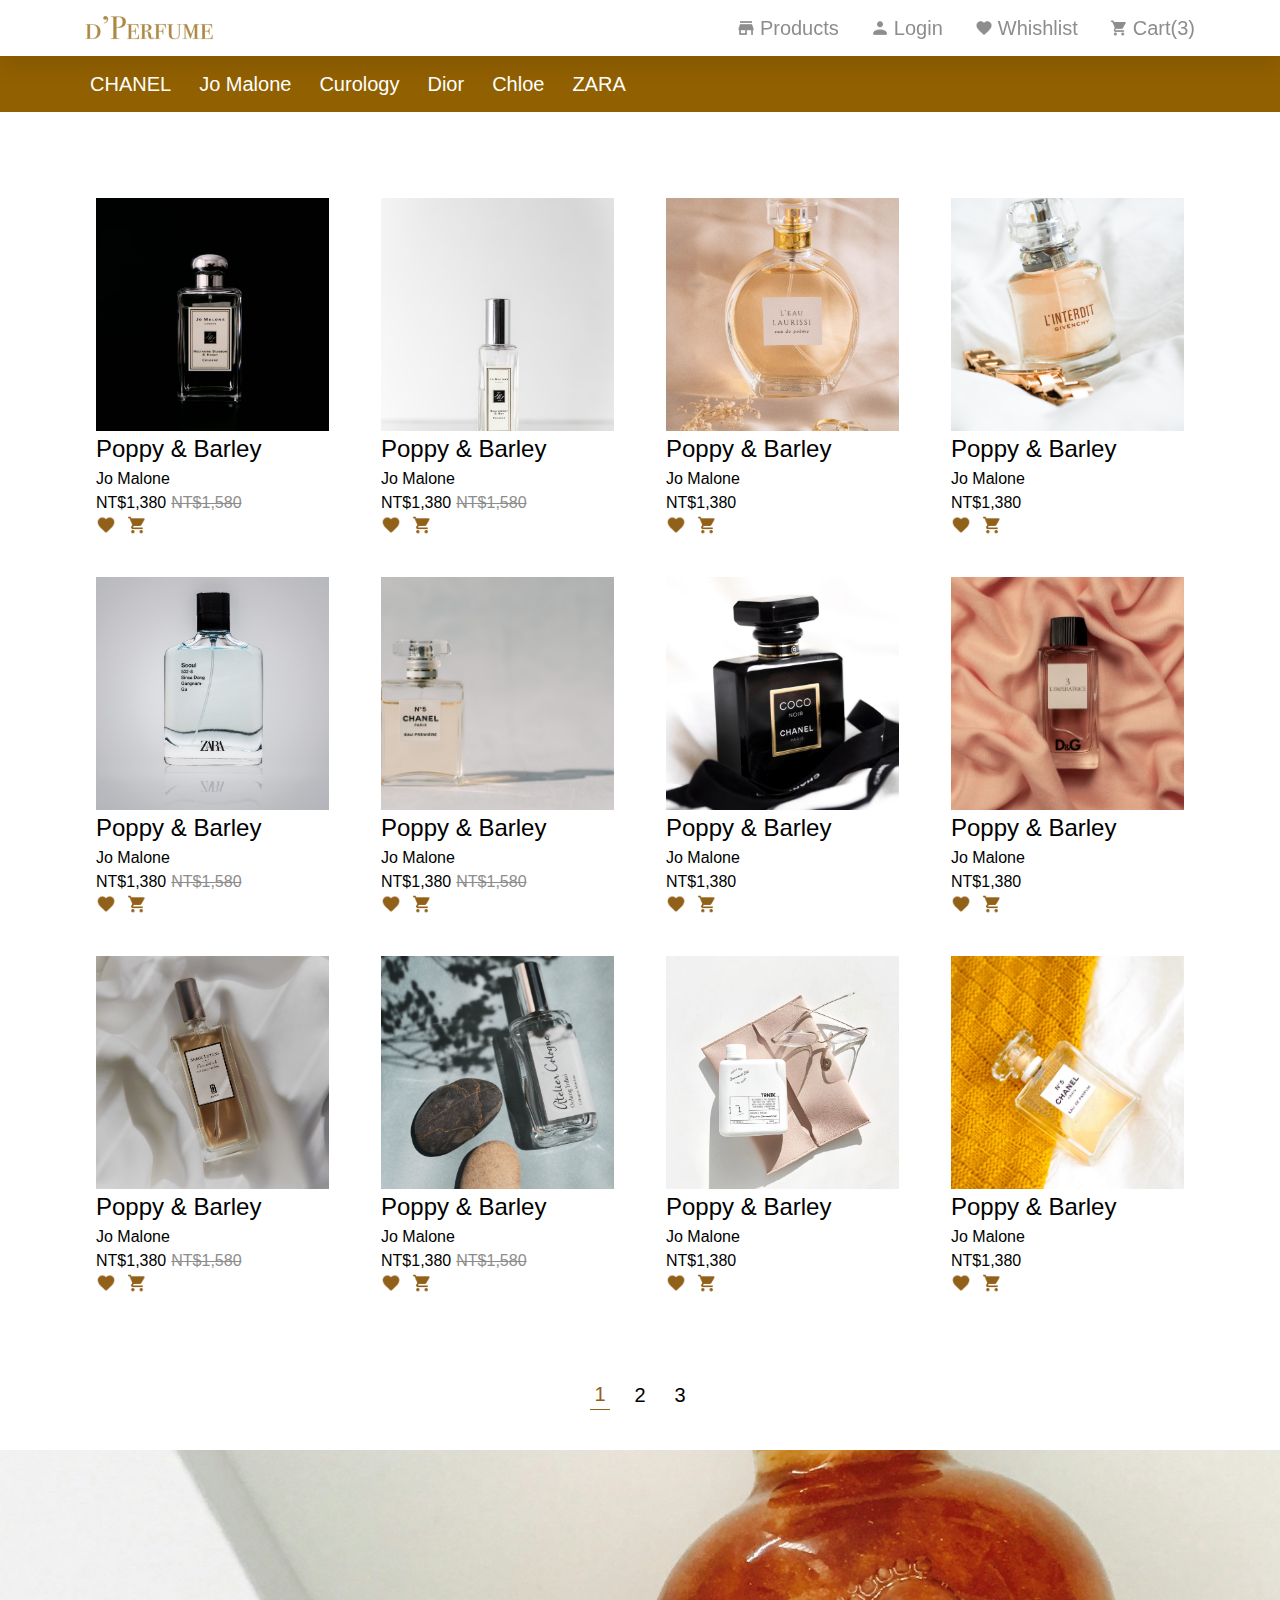
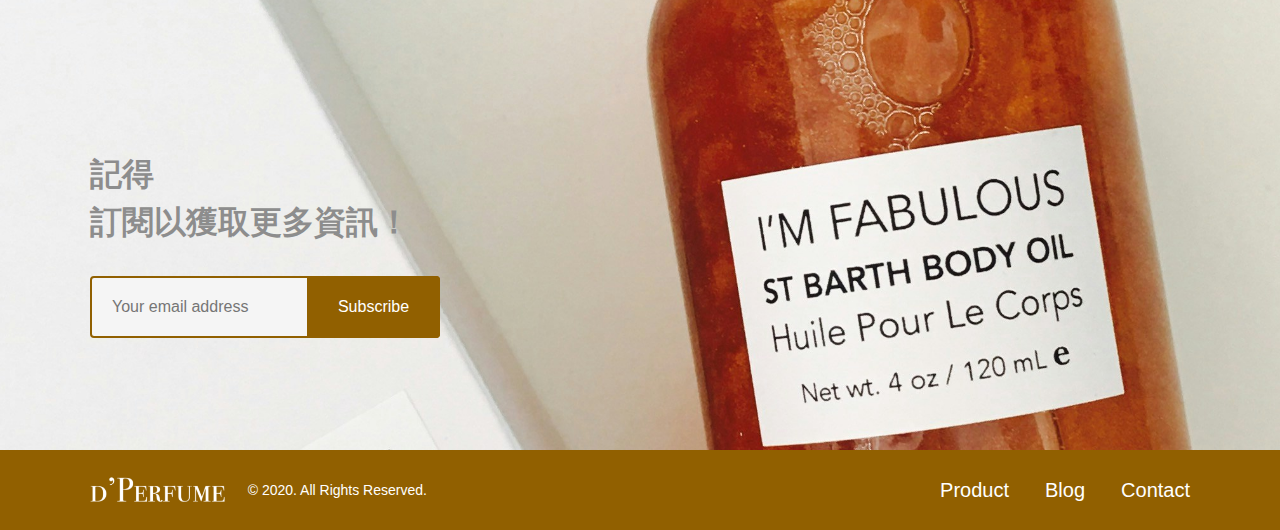
<file: products.html>
<!DOCTYPE html>
<html lang="en">
  <head>
    <meta charset="UTF-8" />
    <meta name="viewport" content="width=device-width, initial-scale=1.0" />
    <link rel="stylesheet" href="CSS/products.css" />
    <title>香水電商</title>
  </head>
  <body>
    <!--header-->
    <header class="header">
      <nav class="navBar">
        <h1>
          <a href="#">
            <img src="img/logo.png" alt="logo" class="logo" />
          </a>
        </h1>
        <ul class="menu">
          <li>
            <a href="products.html">
              <img src="img/header/store-grey.png" alt="product_icon" />Products
            </a>
          </li>
          <li>
            <a href="#">
              <img src="img/header/user-grey.png" alt="login_icon" />Login
            </a>
          </li>
          <li>
            <a href="#">
              <img src="img/header/like-grey.png" alt="like_icon" />Whishlist
            </a>
          </li>
          <li>
            <a href="#">
              <img src="img/header/cart-grey.png" alt="shopping_bag_icon" />
              <div class="cartNum">
                <span class="pc">Cart(3)</span><span class="mb">3</span>
              </div>
            </a>
          </li>
          <li class="hamburger">
            <img src="img/header/menu.png" alt="menu" />
          </li>
        </ul>
        <input class="menu_toggle" type="checkbox" />
        <!--menu mobile-->
        <ul class="mobile_menu_box">
          <li><a href="/products.html">Product</a></li>
          <li><a href="#">Login</a></li>
          <li><a href="#">Wishlist</a></li>
          <li><a href="#">Cart</a></li>
        </ul>
      </nav>
    </header>
    <!--Products Page-->
    <main class="productsPage">
      <!--Brands bar-->
      <div class="brands_bar">
        <ul class="maxWidth">
          <li><a href="#">CHANEL</a></li>
          <li><a href="#">Jo Malone</a></li>
          <li><a href="#">Curology</a></li>
          <li><a href="#">Dior</a></li>
          <li><a href="#">Chloe</a></li>
          <li><a href="#">ZARA</a></li>
        </ul>
      </div>

      <!--products-->
      <div class="productsList maxWidth">
        <ul>
          <li>
            <a href="#" class="item">
              <img src="img/products/item_01.png" alt="prodcuts1" />
              <h3>Poppy & Barley</h3>
              <p href="#">Jo Malone</p>
              <div class="price">
                <p>NT$1,380</p>
                <p><span>NT$1,580</span></p>
              </div>
              <ul>
                <li>
                  <img src="img/products/like-brown.png" alt="wishlist" />
                </li>
                <li><img src="img/products/cart-brown.png" alt="cart" /></li>
              </ul>
            </a>
          </li>
          <li>
            <a href="#" class="item">
              <img src="img/products/item_02.png" alt="prodcuts2" />
              <h3>Poppy & Barley</h3>
              <p href="#">Jo Malone</p>
              <div class="price">
                <p>NT$1,380</p>
                <p><span>NT$1,580</span></p>
              </div>
              <ul>
                <li>
                  <img src="img/products/like-brown.png" alt="wishlist" />
                </li>
                <li><img src="img/products/cart-brown.png" alt="cart" /></li>
              </ul>
            </a>
          </li>
          <li>
            <a class="item">
              <img src="img/products/item_03.png" alt="product3" />
              <h3>Poppy & Barley</h3>
              <p href="#">Jo Malone</p>
              <div class="price">
                <p>NT$1,380</p>
              </div>
              <ul>
                <li>
                  <img src="img/products/like-brown.png" alt="wishlist" />
                </li>
                <li><img src="img/products/cart-brown.png" alt="carts" /></li>
              </ul>
            </a>
          </li>
          <li>
            <a class="item">
              <img src="img/products/item_04.png" alt="product4" />
              <h3>Poppy & Barley</h3>
              <p href="#">Jo Malone</p>
              <div class="price">
                <p>NT$1,380</p>
              </div>
              <ul>
                <li>
                  <img src="img/products/like-brown.png" alt="wishlist" />
                </li>
                <li><img src="img/products/cart-brown.png" alt="carts" /></li>
              </ul>
            </a>
          </li>
          <li>
            <a href="#" class="item">
              <img src="img/products/item_05.png" alt="prodcuts5" />
              <h3>Poppy & Barley</h3>
              <p href="#">Jo Malone</p>
              <div class="price">
                <p>NT$1,380</p>
                <p><span>NT$1,580</span></p>
              </div>
              <ul>
                <li>
                  <img src="img/products/like-brown.png" alt="wishlist" />
                </li>
                <li><img src="img/products/cart-brown.png" alt="cart" /></li>
              </ul>
            </a>
          </li>
          <li>
            <a href="#" class="item">
              <img src="img/products/item_06.png" alt="prodcuts6" />
              <h3>Poppy & Barley</h3>
              <p href="#">Jo Malone</p>
              <div class="price">
                <p>NT$1,380</p>
                <p><span>NT$1,580</span></p>
              </div>
              <ul>
                <li>
                  <img src="img/products/like-brown.png" alt="wishlist" />
                </li>
                <li><img src="img/products/cart-brown.png" alt="cart" /></li>
              </ul>
            </a>
          </li>
          <li>
            <a class="item">
              <img src="img/products/item_07.png" alt="product7" />
              <h3>Poppy & Barley</h3>
              <p href="#">Jo Malone</p>
              <div class="price">
                <p>NT$1,380</p>
              </div>
              <ul>
                <li>
                  <img src="img/products/like-brown.png" alt="wishlist" />
                </li>
                <li><img src="img/products/cart-brown.png" alt="carts" /></li>
              </ul>
            </a>
          </li>
          <li>
            <a class="item">
              <img src="img/products/item_08.png" alt="product8" />
              <h3>Poppy & Barley</h3>
              <p href="#">Jo Malone</p>
              <div class="price">
                <p>NT$1,380</p>
              </div>
              <ul>
                <li>
                  <img src="img/products/like-brown.png" alt="wishlist" />
                </li>
                <li><img src="img/products/cart-brown.png" alt="carts" /></li>
              </ul>
            </a>
          </li>
          <li>
            <a href="#" class="item">
              <img src="img/products/item_09.png" alt="prodcuts9" />
              <h3>Poppy & Barley</h3>
              <p href="#">Jo Malone</p>
              <div class="price">
                <p>NT$1,380</p>
                <p><span>NT$1,580</span></p>
              </div>
              <ul>
                <li>
                  <img src="img/products/like-brown.png" alt="wishlist" />
                </li>
                <li><img src="img/products/cart-brown.png" alt="cart" /></li>
              </ul>
            </a>
          </li>
          <li>
            <a href="#" class="item">
              <img src="img/products/item_10.png" alt="prodcuts10" />
              <h3>Poppy & Barley</h3>
              <p href="#">Jo Malone</p>
              <div class="price">
                <p>NT$1,380</p>
                <p><span>NT$1,580</span></p>
              </div>
              <ul>
                <li>
                  <img src="img/products/like-brown.png" alt="wishlist" />
                </li>
                <li><img src="img/products/cart-brown.png" alt="cart" /></li>
              </ul>
            </a>
          </li>
          <li>
            <a class="item">
              <img src="img/products/item_11.png" alt="product11" />
              <h3>Poppy & Barley</h3>
              <p href="#">Jo Malone</p>
              <div class="price">
                <p>NT$1,380</p>
              </div>
              <ul>
                <li>
                  <img src="img/products/like-brown.png" alt="wishlist" />
                </li>
                <li><img src="img/products/cart-brown.png" alt="carts" /></li>
              </ul>
            </a>
          </li>
          <li>
            <a class="item">
              <img src="img/products/item_12.png" alt="product12" />
              <h3>Poppy & Barley</h3>
              <p href="#">Jo Malone</p>
              <div class="price">
                <p>NT$1,380</p>
              </div>
              <ul>
                <li>
                  <img src="img/products/like-brown.png" alt="wishlist" />
                </li>
                <li><img src="img/products/cart-brown.png" alt="carts" /></li>
              </ul>
            </a>
          </li>
        </ul>
      </div>
      <!--pagination-->
      <div class="pagination">
        <ul>
          <li><a href="#" class="active">1</a></li>
          <li><a href="#">2</a></li>
          <li><a href="#">3</a></li>
        </ul>
      </div>

      <!--Subscribe-->
      <div class="subscribe">
        <div class="maxWidth">
          <h2>
            記得<br />
            訂閱以獲取更多資訊！
          </h2>
          <div class="subscribe_input">
            <input type="text" placeholder="Your email address" />
            <button type="submit">Subscribe</button>
          </div>
        </div>
      </div>
    </main>

    <!--Footer-->
    <footer>
      <div class="maxWidth">
        <div class="footer_left">
          <a href="#"><img src="img/logo-white.png" alt="logo" /></a>
          <h6>© 2020. All Rights Reserved.</h6>
        </div>
        <ul>
          <li><a href="#">Product</a></li>
          <li><a href="#">Blog</a></li>
          <li><a href="#">Contact</a></li>
        </ul>
      </div>
    </footer>
  </body>
</html>
</file>
<file: CSS/products.css>
@import url('./global.css');


.productsPage{
    width: 100%;
    min-height: 100vh;
    padding-top: 56px;
}

/*brands bar*/

.brands_bar{
    width:100%;
    background-color: #916000;
    height:56px;
    margin:0 auto;
    padding: 14px 15px;
}

.brands_bar ul{
    width: 100%;
    height:100%;
    display: flex;
    justify-content: left;
    align-items: center;
    gap:28px;
}

.brands_bar a{
    font-size:20px;
    color: white;
}

.brands_bar a:hover{
    color:rgb(208, 206, 206);
}

@media (max-width:767px){
    .brands_bar{
        display: none;
    }
}

/*products*/

.productsList{
    margin: auto;
}

.productsList ul{
    width: 100%;
    display: flex;
    justify-content:space-between;
    flex-wrap: wrap;
    padding-top: 80px;
    padding-bottom: 80px;
    gap:30px;
}

.productsList ul li{
    padding:5px;
    width: calc(100% / 4 - 30px);
    border:1px solid transparent;
}

.productsList ul li a{
    line-height: 1.5;
}

.productsList ul li img{
    aspect-ratio: 1/1;
    width: 100%;
    object-fit: cover;
    object-position: center;
}


.productsList ul li:hover{
    border: 1px solid var(--main-lightGray);
}

.productsList ul li a h3{
    font-size:24px;
    font-weight:500;
    line-height:36px;
}

.productsList ul li .item p{
    font-size: 16px;
    font-weight: light;
}

.productsList ul li .item .price{
    display: flex;
    justify-content:left;
    align-items:center;
    gap:5px;
}

.price span{
    color: #8D8D8D;
    font-size:16px;
    font-weight: 300;
    text-decoration: line-through;
}

.productsList ul li .item ul{
    width: 100%;
    display: flex;
    justify-content: left;
    align-items: center;
    gap: 11px;
    padding: 0px;
    border: 0px;
}

.productsList ul li .item ul li{
    width: 20px;
    padding: 0px;
    border: 0px;
}

.productsList ul li .item ul li:hover {
   border: 0px;
}

.productsList ul li .item ul li img {
    width: 20px;
}

@media (max-width:767px){
    .productsList ul{
        padding:40px 15px;
        gap:30px;
    }

    .productsList ul li{
        width: calc(100% / 2 - 30px);
    }
    .productsList ul li a h3{
        font-size: 20px;
        line-height:30px;
    }
}

/*pagination*/

.pagination ul{
    display: flex;
    justify-content: center;
    align-items: center;
    margin-bottom: 40px;
    gap:20px;
}

.pagination li{
    width: 20px;
}

.pagination li a{
    font-size: 20px;
    text-align: center;
    width: 100%;
    background: transparent;
    border:0px;
    padding: 0px;
}

.pagination li .active{
    color: var(--main-brown);
    border-bottom: 1px solid var(--main-brown);
}
</file>
